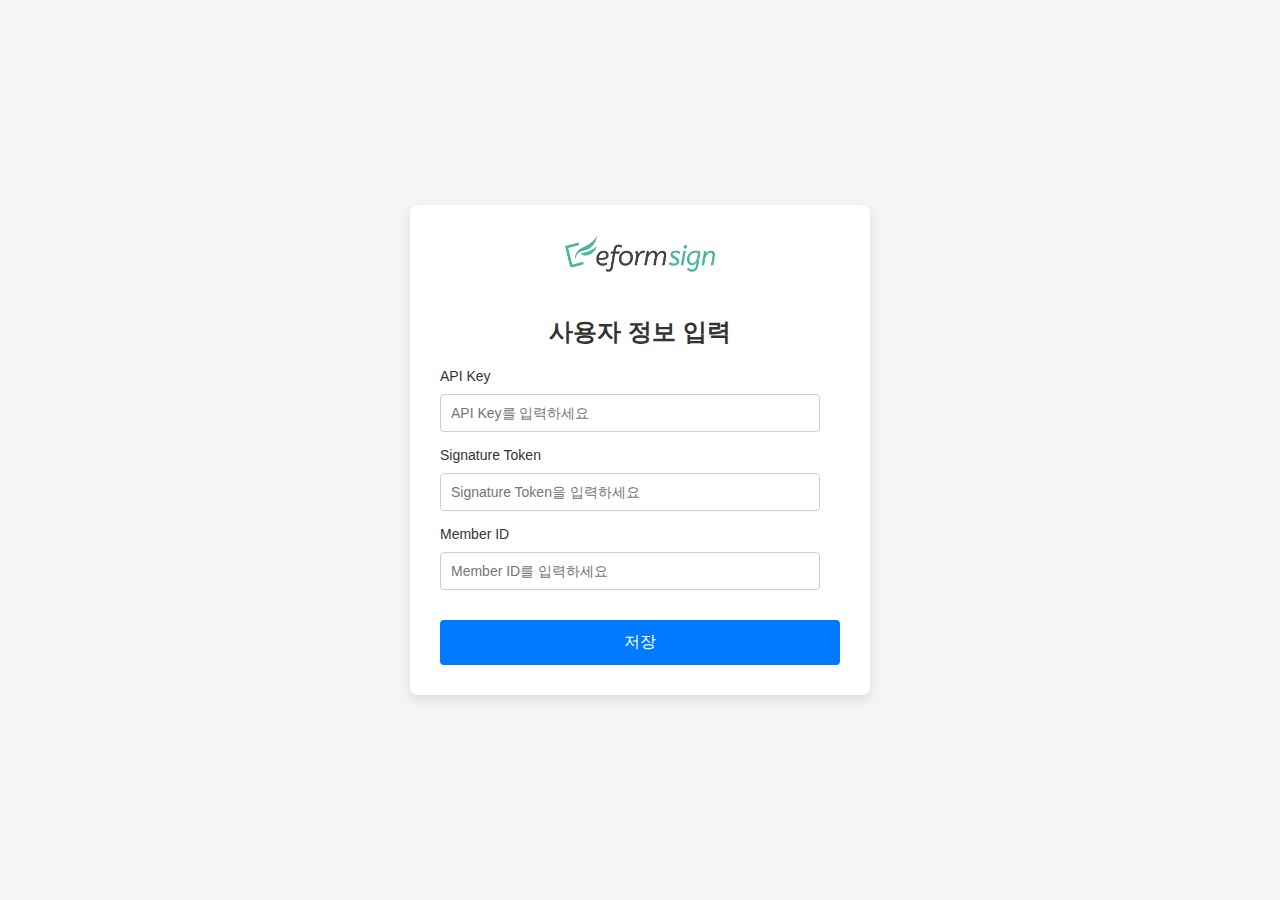
<file: index.html>
<!DOCTYPE html>
<html lang="kr">
<head>
    <meta charset="UTF-8">
    <meta name="viewport" content="width=device-width, initial-scale=1.0">
    <title>eformsign API Web</title>
    <link href="./css/style.css" rel="stylesheet">
    <link rel="icon" href="/favicon.ico" type="image/x-icon">
</head>
<body>
    <!-- 메인 콘텐츠를 감싸는 div를 기본적으로 숨김 -->
    <div id="mainBody" style="display:none;">
        <div class="header">
            <div class="hamburger" onclick="toggleSidebar()">&#9776;</div>
            <img src="eformsign.png" alt="eformsign" onclick="window.location.href='index.html';" style="cursor:pointer;">
            <h1>eformsign API Web</h1>
            <!-- 모드 전환 버튼 추가 -->
            <label class="switch">
                <input type="checkbox" id="modeToggleCheckbox" onclick="toggleMode()">
                <span class="slider round"></span>
            </label>
            <span id="toggleLabel">데모 모드 (OFF)</span>
        </div>

        <div class="sidebar" id="sidebar">
            <!-- 사이드바 메뉴는 categories.js에 따라 동적으로 생성됩니다 -->
        </div>

        <div class="content" id="content">
            <!-- 왼쪽: form-container와 pre-json-preview -->
            <div class="left-container">
                <div class="form-container" id="formContainer">
                    <div class="tabs">
                        <div class="tab active" onclick="showTab('urlTab')">URL</div>
                        <div class="tab" onclick="showTab('bodyTab')">Body</div>
                        <div class="tab" onclick="showTab('optionTab')">Option</div>
                    </div>

                    <!-- URL Tab Content -->
                    <div id="urlTab" class="tab-content">                        
                        <div class="form-group">
                            <label for="finalUrl">전송 URL</label>
                            <input type="url" id="finalUrl" value="https://api.example.com/...">
                        </div>
                        <div id="pathVariableContainer" class="form-group">
                            <!-- Path Variable inputs will be dynamically inserted here -->
                        </div>
                        <div class="form-group query-string-container">
                            <label>쿼리 스트링 (Query String)</label>
                            <div>
                                <input type="checkbox" id="queryStringCheckbox" onclick="toggleQueryString()"> 사용
                            </div>
                            <div id="queryStringContainer" style="display: none;">
                                <!-- Query string inputs will be dynamically inserted here -->
                            </div>
                        </div>
                    </div>

                    <!-- Request Body Tab Content -->
                    <div id="bodyTab" class="tab-content hidden">
                        <div class="form-group">
                            <label for="requestBody">Request Body</label>
                            <textarea id="requestBody" rows="10" placeholder="Request body in JSON format"></textarea>
                        </div>                       
                    </div>

                    <!-- Option Tab Content -->
                    <div id="optionTab" class="tab-content hidden">
                        <div class="form-group">
                            <label for="method">HTTP Method</label>
                            <div id="methodLabel">GET</div> <!-- 초기값을 GET으로 설정 -->
                        </div>
                        
                        <!-- Header 설정 -->
                        <div class="form-group">
                            <label for="headerContainer">Headers</label>
                            <div id="headerContainer">JSON 스키마에서 헤더를 가져옵니다.</div>
                        </div>
                    </div>

                    <!-- 동적으로 생성된 폼이 여기에 표시됩니다 -->
                </div>
                <div class="pre-json-preview" id="preJsonPreview">
                    <!-- HTTP 통신 전에 전달될 값을 여기에 표시 -->
                </div>
            </div>

            <!-- 오른쪽: json-preview -->
            <div class="json-preview" id="jsonPreview">
                <!-- JSON 응답 결과가 여기에 표시됩니다 -->
            </div>
        </div>
    </div>

    <!-- 사용자 정보를 표시하는 login-container -->
    <div id="loginContainer"></div>

    <!-- JavaScript 파일 로드 -->
    <script type="module">
        import { loadCategories, toggleSidebar, toggleDropdown, showForm, executeButton, showTab, toggleQueryString } from './js/uimanager.js';
        import { toggleMode, restoreMode, addPathVariablesAndQueryStrings } from './js/formmanager.js';
        import { initializeUserInfo, saveUserInfo } from './js/userinfo.js';
    
        // 페이지 로드 시 초기화 작업 수행
        window.addEventListener('DOMContentLoaded', async () => {
            const userInfoInitialized = await initializeUserInfo();
    
            if (userInfoInitialized) {
                document.getElementById('mainBody').style.display = 'block'; // 메인 콘텐츠 표시
                loadCategories(); // 카테고리 로드
                restoreMode();
            }
        });
    
        // 모드 전환 및 기타 기능 연결
        window.toggleMode = toggleMode;
        window.toggleSidebar = toggleSidebar;
        window.toggleDropdown = toggleDropdown;
        window.showForm = showForm;
        window.saveUserInfo = saveUserInfo; 

        // 탭 전환
        window.showTab = showTab;
        window.toggleQueryString = toggleQueryString;
        window.addPathVariablesAndQueryStrings = addPathVariablesAndQueryStrings;
        
    </script>
</body>
</html>
</file>
<file: css/style.css>
/* 기본 스타일 */
body {
  font-family: 'Noto Sans', sans-serif;
  margin: 0;
  background-color: #f5f5f5;
  overflow-x: hidden; /* 가로 스크롤 방지 */
}

/* 헤더 스타일 */
.header {
  background-color: #ffffff;
  padding: 10px 20px;
  display: flex;
  align-items: center;
  box-shadow: 0 2px 5px rgba(0, 0, 0, 0.1);
}

.header img {
  height: 40px;
  margin-right: 20px;
}

.header h1 {
  font-size: 1.5em;
  color: #333;
  margin: 0;
}

/* 사이드바 스타일 */
.sidebar {
  width: 250px;
  background-color: #ffffff;
  box-shadow: 0 0 10px rgba(0, 0, 0, 0.1);
  border-radius: 10px;
  padding: 20px;
  position: fixed;
  top: 60px;
  bottom: 0;
  overflow-y: auto;
  transform: translateX(-100%);
  transition: transform 0.3s ease;
  z-index: 10; /* 다른 요소 위에 표시되도록 설정 */
}

.sidebar.open {
  transform: translateX(0);
}

.sidebar h3 {
  color: #007BFF;
  font-size: 1.2em;
  margin-bottom: 20px;
}

.sidebar button {
  width: 100%;
  background-color: #007BFF;
  color: white;
  padding: 10px;
  margin-bottom: 10px;
  border: none;
  border-radius: 5px;
  cursor: pointer;
  font-size: 1em;
  text-align: left;
  position: relative;
}

.sidebar button:after {
  content: '▼';
  position: absolute;
  right: 10px;
  top: 50%;
  transform: translateY(-50%);
  transition: transform 0.3s ease;
}

.sidebar button.active:after {
  transform: translateY(-50%) rotate(180deg);
}

.dropdown-content {
  display: none;
  background-color: #f9f9f9;
  margin-left: 10px;
  border-radius: 5px;
  box-shadow: 0 2px 5px rgba(0, 0, 0, 0.1);
}

.dropdown-content a {
  color: #333;
  padding: 8px 16px;
  text-decoration: none;
  display: block;
  border-bottom: 1px solid #ddd;
}

.dropdown-content a:last-child {
  border-bottom: none;
}

.dropdown-content a:hover {
  background-color: #f1f1f1;
}

.sidebar button.active + .dropdown-content {
  display: block;
}

/* 컨텐츠 영역 스타일 */
.content {
  margin-left: 260px;
  padding: 20px;
  display: flex;
  flex-wrap: wrap;
  height: 90vh; /* 전체 화면 높이를 사용 */
}

/* 왼쪽 컨테이너 (form-container와 pre-json-preview) */
.left-container {
  width: 48%; /* 왼쪽 45% 차지 */
  display: flex;
  flex-direction: column;
  height: 100%; 
  margin-right: 1%; /* 오른쪽과의 간격을 5%로 설정 */
}

/* form-container (왼쪽 70% 높이 차지) */
.form-container {
  width: 99%; /* 왼쪽 전체 너비 */
  height: 70%; /* 왼쪽에서 70% 높이 */
  padding: 1%; /* 내부 여백을 1%로 설정 */
  background-color: #ffffff;
  border: 1px solid #ccc;   
  overflow-y: auto;
}

/* pre-json-preview (왼쪽 30% 높이 차지) */
.pre-json-preview {
  width: 99%; /* 왼쪽 전체 너비 */
  height: 30%; /* 왼쪽에서 30% 높이 */
  padding: 1%; /* 내부 여백을 1%로 설정 */
  background-color: #f0f0f0;
  border: 1px solid #ccc;
  margin-top: 10px;
  overflow: auto;
  white-space: pre-wrap;
}

/* 오른쪽 json-preview (전체 높이 차지) */
.json-preview {
  width: 48%; /* 오른쪽 45% 차지 */
  height: 97%;
  padding: 1%; /* 내부 여백을 1%로 설정 */
  background-color: #e9ecef;
  border-radius: 5px;  
  overflow-y: auto;
  white-space: pre-wrap;
}

/* 실행 버튼 스타일 */
#executeButton {
  background-color: #007BFF;
  color: white;
  padding: 10px;
  border: none;
  border-radius: 5px;
  cursor: pointer;
  width: 100%; /* 가로 100%로 설정 */
  margin-top: 10px;
  font-size: 1em;
  position: sticky;
  bottom: 0;
  z-index: 5; /* 다른 요소 위에 표시되도록 설정 */
}

/* 햄버거 메뉴 스타일 */
.hamburger {
  font-size: 30px;
  cursor: pointer; /* 커서를 포인터로 변경 */
  margin-right: 20px;
  display: inline-block;
}

/* 반응형 디자인 (화면 너비가 768px 이하일 때 적용) */
@media (max-width: 768px) {
  .content {
    flex-direction: column; /* 모바일에서는 세로로 쌓이도록 설정 */
    margin-left: 0;
    padding: 10px;
    height: auto; /* 높이를 자동으로 조정 */
    box-sizing: border-box; /* padding을 width에 포함 */
    overflow-x: hidden; /* 가로 스크롤 방지 */
  }

  .left-container, .json-preview {
    width: 100%; /* 모바일에서는 전체 너비를 사용 */
    margin-right: 0;
    height: auto; /* 높이를 자동으로 조정 */
  }

  .form-container, .pre-json-preview, .json-preview {
    height: auto; /* 높이를 자동으로 조정 */
    overflow-y: auto;
  }

  /* 이미지 크기를 전체 너비의 40%로 제한 */
  .header img {
    width: 40%;
    height: auto; /* 비율 유지 */
  }

  /* 헤더 텍스트 크기를 줄이기 */
  .header h1 {
    font-size: 1.2em; /* 폰트 크기 축소 */
  }

  /* 버튼 텍스트 줄이기 */
  .sidebar button {
    font-size: 0.9em; /* 버튼 폰트 크기 축소 */
  }

  /* 실행 버튼을 모바일에서 가로 100%로 설정 */
  #executeButton {
    width: 100%;
    font-size: 1em; /* 모바일에서 버튼 폰트 크기 */
  }
}

/* 에러 메시지 스타일 */
.error-message {
  color: red;
  font-size: 0.9em;
}

/* 토글 버튼 스타일 */
.toggle-container {
    display: flex;
    align-items: center;
}

.switch {
    position: relative;
    display: inline-block;
    width: 60px;
    height: 34px;
    margin-right: 10px; /* 스위치와 라벨 사이 간격 */
    margin-left: 10px;
}

.switch input {
    opacity: 0;
    width: 0;
    height: 0;
}

.slider {
    position: absolute;
    cursor: pointer;
    top: 0;
    left: 0;
    right: 0;
    bottom: 0;
    background-color: #ccc;
    transition: .4s;
    border-radius: 34px;
}

.slider:before {
    position: absolute;
    content: "";
    height: 26px;
    width: 26px;
    left: 4px;
    bottom: 4px;
    background-color: white;
    transition: .4s;
    border-radius: 50%;
}

input:checked + .slider {
    background-color: #007BFF;
}

input:checked + .slider:before {
    transform: translateX(26px);
}

/* 둥근 모서리 */
.slider.round {
    border-radius: 34px;
}

.slider.round:before {
    border-radius: 50%;
}

/* 토글 라벨 텍스트 스타일 */
#toggleLabel {
    font-size: 16px;
    color: #333;
}


/* 사용자 정보 입력 창 스타일 */
.login-container {
  background-color: white;
  width: 400px;
  padding: 30px;
  border-radius: 8px;
  box-shadow: 0px 4px 12px rgba(0, 0, 0, 0.1);
  text-align: center;
  margin: auto;
  position: absolute;
  top: 50%;
  left: 50%;
  transform: translate(-50%, -50%);
}

.login-container img {
  width: 150px;
  margin-bottom: 20px;
}

.login-container h2 {
  font-size: 24px;
  margin-bottom: 20px;
  color: #333;
}

.input-group {
  margin-bottom: 15px;
  text-align: left;
}

.input-group label {
  display: block;
  font-size: 14px;
  color: #333;
  margin-bottom: 5px;
}

.input-group input {
  width: 100%;
  padding: 10px;
  font-size: 14px;
  border: 1px solid #ccc;
  border-radius: 4px;
  box-sizing: border-box;
}

.login-button {
  background-color: #007bff;
  color: white;
  border: none;
  padding: 12px;
  width: 100%;
  font-size: 16px;
  border-radius: 4px;
  cursor: pointer;
  margin-top: 15px;
}

.login-button:hover {
  background-color: #0056b3;
}


/* 탭 스타일 */
.tabs {
  display: flex;
}
.tab {
  flex: 1;
  text-align: center;
  padding: 10px;
  border: 1px solid transparent;
  border-bottom: 2px solid transparent;
  cursor: pointer;
  font-size: 16px;
  color: #666;
  transition: all 0.3s;
}
.tab:hover {
  background-color: #f0f0f0;
}
.tab.active {
  color: #000;
  font-weight: bold;
  border-bottom: 2px solid #007bff;
}
.tab-content {
  padding: 2px;
  background-color: white;
  border: 1px solid #ccc;
  height: 45vh;/* 고정 높이 설정 */
  overflow-y: auto; /* 스크롤 생성 */
}
.tab-content.hidden {
  display: none;
}
.form-group {
  margin-bottom: 15px;
}
.tabcontent {
  display: none;
  padding: 1px;
  border: 1px solid #ccc;
  border-top: none;
}

input[type="text"], input[type="url"], textarea, select {
  width: 95%;
  padding: 10px;
  border-radius: 4px;
  border: 1px solid #ccc;
  margin-top: 5px;
}
.boolean-select, .query-string-container {
  margin-top: 5px;
  width: 100%;
}
</file>
